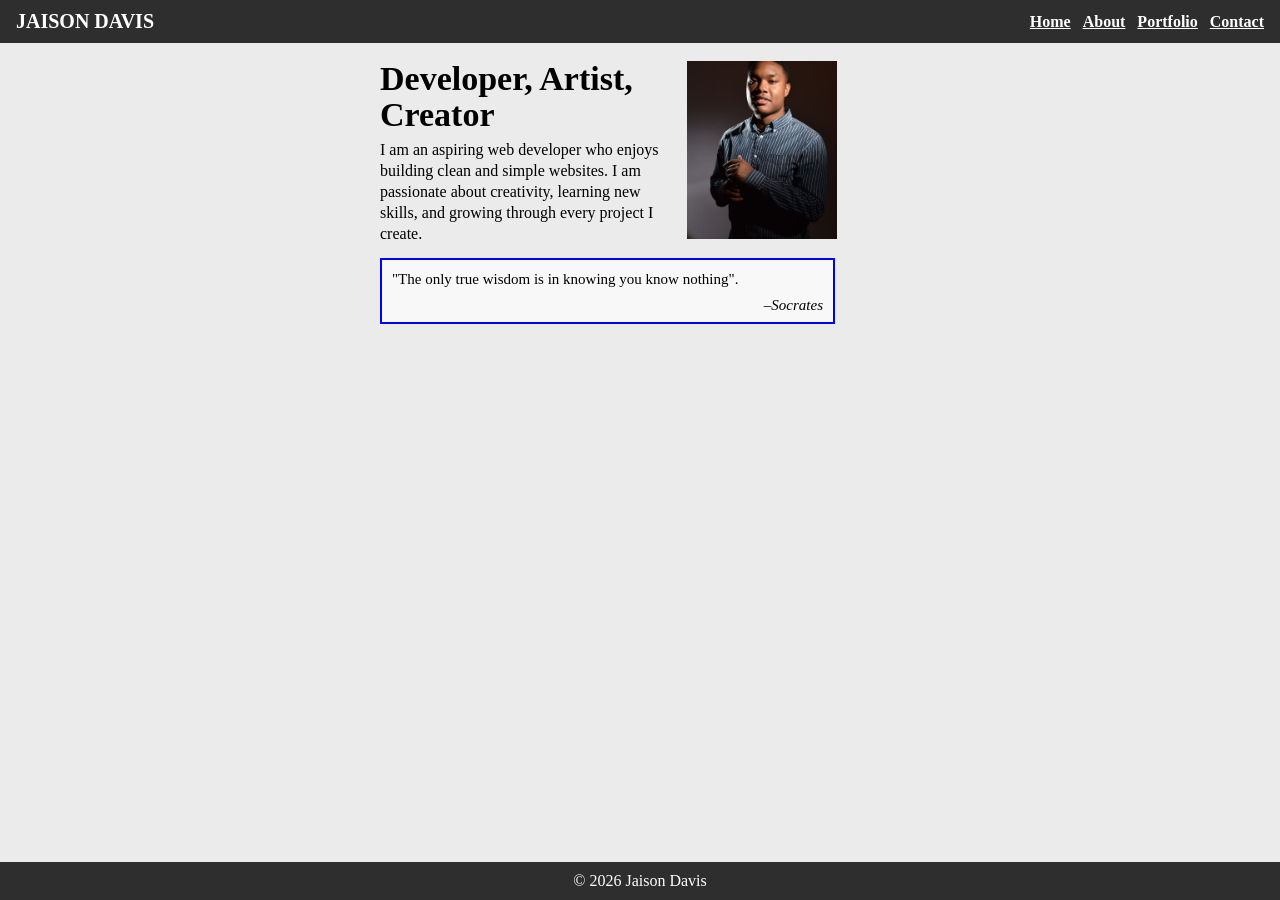
<file: index.html>
<!DOCTYPE html>
<html lang="en">
<head>
  <meta charset="UTF-8" />
  <meta name="viewport" content="width=device-width, initial-scale=1.0" />
  <title>Jaison Davis | Home</title>
  <link rel="stylesheet" href="style.css" />
</head>
<body>
  <header>
    <h1>JAISON DAVIS</h1>
    <nav>
      <ul class="nav-links">
        <li><a href="index.html">Home</a></li>
        <li><a href="about.html">About</a></li>
        <li><a href="portfolio.html">Portfolio</a></li>
        <li><a href="contact.html">Contact</a></li>
      </ul>
    </nav>
  </header>

  <main>
    <section class="home-section">

      <div class="intro-row">
        <div class="intro-text">
          <h2>Developer, Artist,<br />Creator</h2>
          <p>
            I am an aspiring web developer who enjoys building clean and simple
            websites. I am passionate about creativity, learning new skills,
            and growing through every project I create.
          </p>
        </div>

        <img
          src="images/IMG_2673.jpg"
          alt="Portrait of Jaison Davis"
          class="home-photo"
        />
      </div>

      <div class="quote-box">
        <p>
          "The only true wisdom is in knowing you know nothing".
        </p>
        <cite>–Socrates</cite>
      </div>

    </section>
  </main>

  <footer>
    <p>&copy; 2026 Jaison Davis</p>
  </footer>
</body>
</html>
</file>
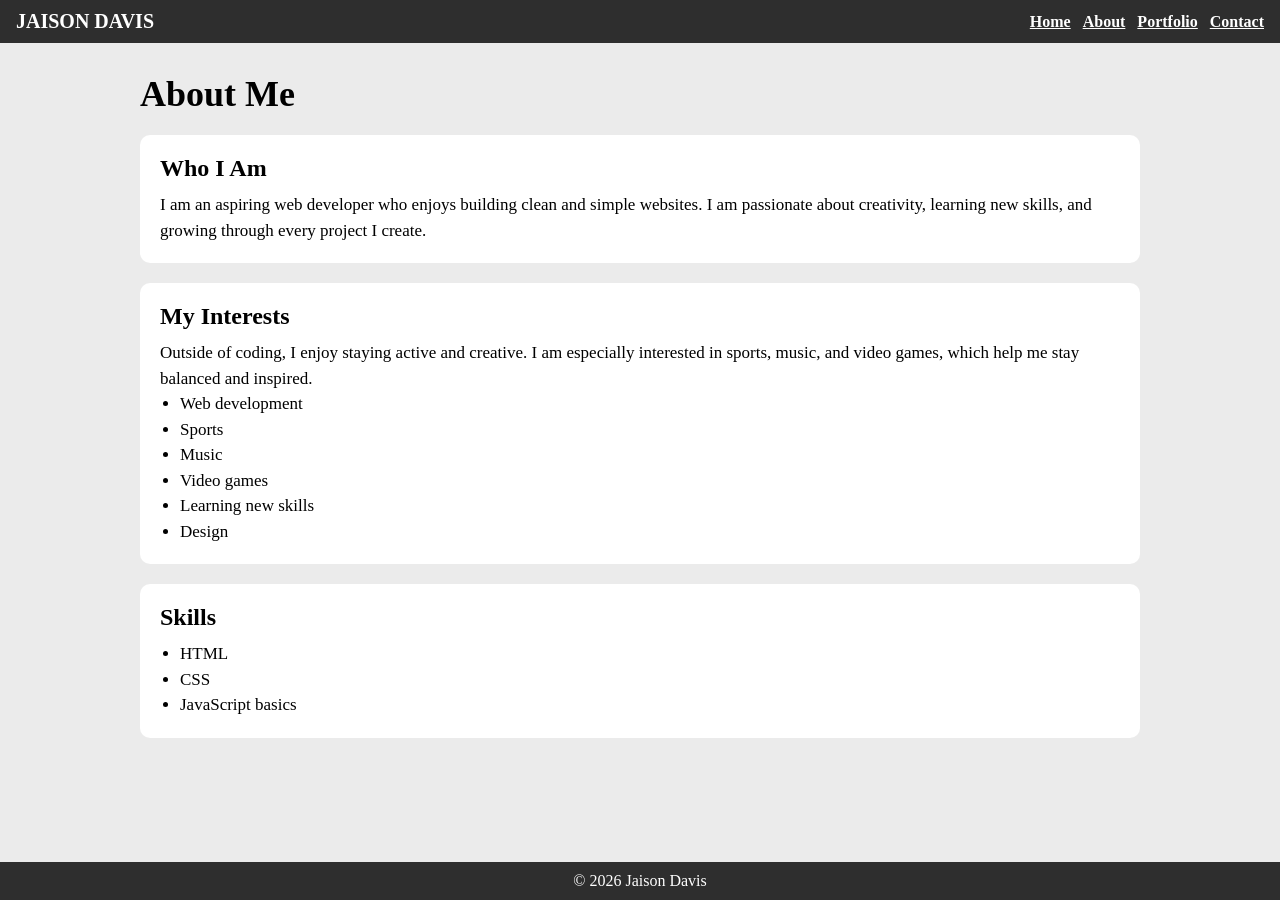
<file: about.html>
<!DOCTYPE html>
<html lang="en">
<head>
  <meta charset="UTF-8" />
  <meta name="viewport" content="width=device-width, initial-scale=1.0"/>
  <title>Jaison Davis | About</title>
  <link rel="stylesheet" href="style.css" />
</head>
<body>

<header>
  <h1>JAISON DAVIS</h1>
  <nav>
    <ul class="nav-links">
      <li><a href="index.html">Home</a></li>
      <li><a href="about.html">About</a></li>
      <li><a href="portfolio.html">Portfolio</a></li>
      <li><a href="contact.html">Contact</a></li>
    </ul>
  </nav>
</header>

<main>

  <!-- PAGE TITLE -->
  <section class="page-header">
    <h2>About Me</h2>
  
  </section>


  <section class="card">
    <h3>Who I Am</h3>
    <p>
      I am an aspiring web developer who enjoys building clean and simple
      websites. I am passionate about creativity, learning new skills, and
      growing through every project I create.
    </p>
  </section>


  <section class="card">
    <h3>My Interests</h3>
    <p>
      Outside of coding, I enjoy staying active and creative. I am especially
      interested in sports, music, and video games, which help me stay balanced
      and inspired.
    </p>
    <ul>
      <li>Web development</li>
      <li>Sports</li>
      <li>Music</li>
      <li>Video games</li>
      <li>Learning new skills</li>
      <li>Design</li>
    </ul>
  </section>

  <section class="card">
    <h3>Skills</h3>
    <ul>
      <li>HTML</li>
      <li>CSS</li>
      <li>JavaScript basics</li>
    </ul>
  </section>

</main>

<footer>
  <p>&copy; 2026 Jaison Davis</p>
</footer>

</body>
</html>
</file>
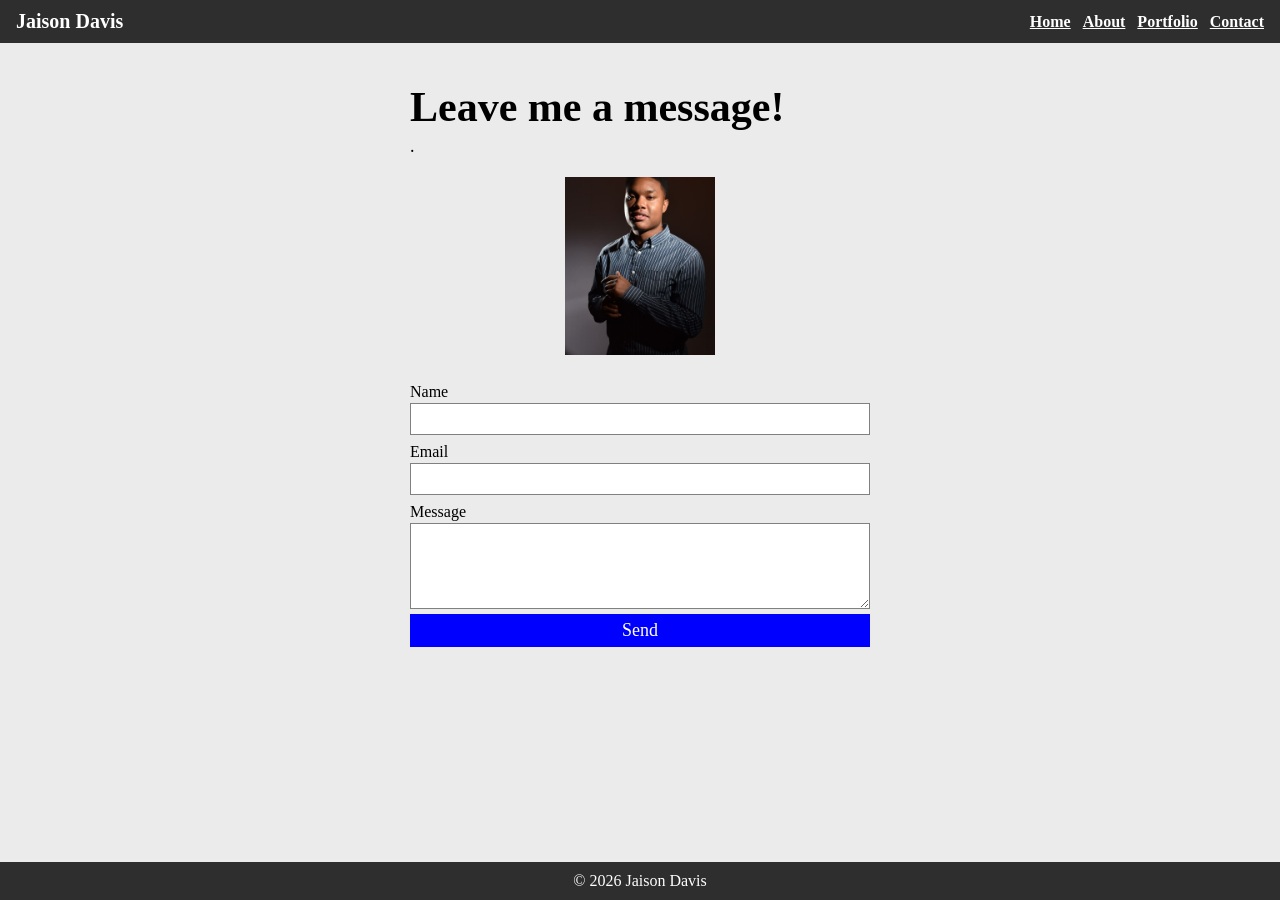
<file: contact.html>
<!DOCTYPE html>
<html lang="en">
<head>
  <meta charset="UTF-8" />
  <meta name="viewport" content="width=device-width, initial-scale=1.0" />
  <title>Jaison Davis | Contact</title>
  <link rel="stylesheet" href="style.css" />
</head>
<body>
  <header>
    <h1>Jaison Davis</h1>
    <nav>
      <ul class="nav-links">
        <li><a href="index.html">Home</a></li>
        <li><a href="about.html">About</a></li>
        <li><a href="portfolio.html">Portfolio</a></li>
        <li><a href="contact.html">Contact</a></li>
      </ul>
    </nav>
  </header>

  <main>
    <section class="contact-page">
      <h2>Leave me a message!</h2>
      <p>.</p>

      <img
        src="images/IMG_2673.jpg"
        alt="Portrait of Jaison Davis"
        class="contact-photo"
      />

      <form class="contact-form">
        <label for="name">Name</label>
        <input type="text" id="name" name="name" />

        <label for="email">Email</label>
        <input type="email" id="email" name="email" />

        <label for="message">Message</label>
        <textarea id="message" name="message" rows="4"></textarea>

        <button type="submit">Send</button>
      </form>
    </section>
  </main>

  <footer>
    <p>&copy; 2026 Jaison Davis</p>
  </footer>
</body>
</html>
</file>
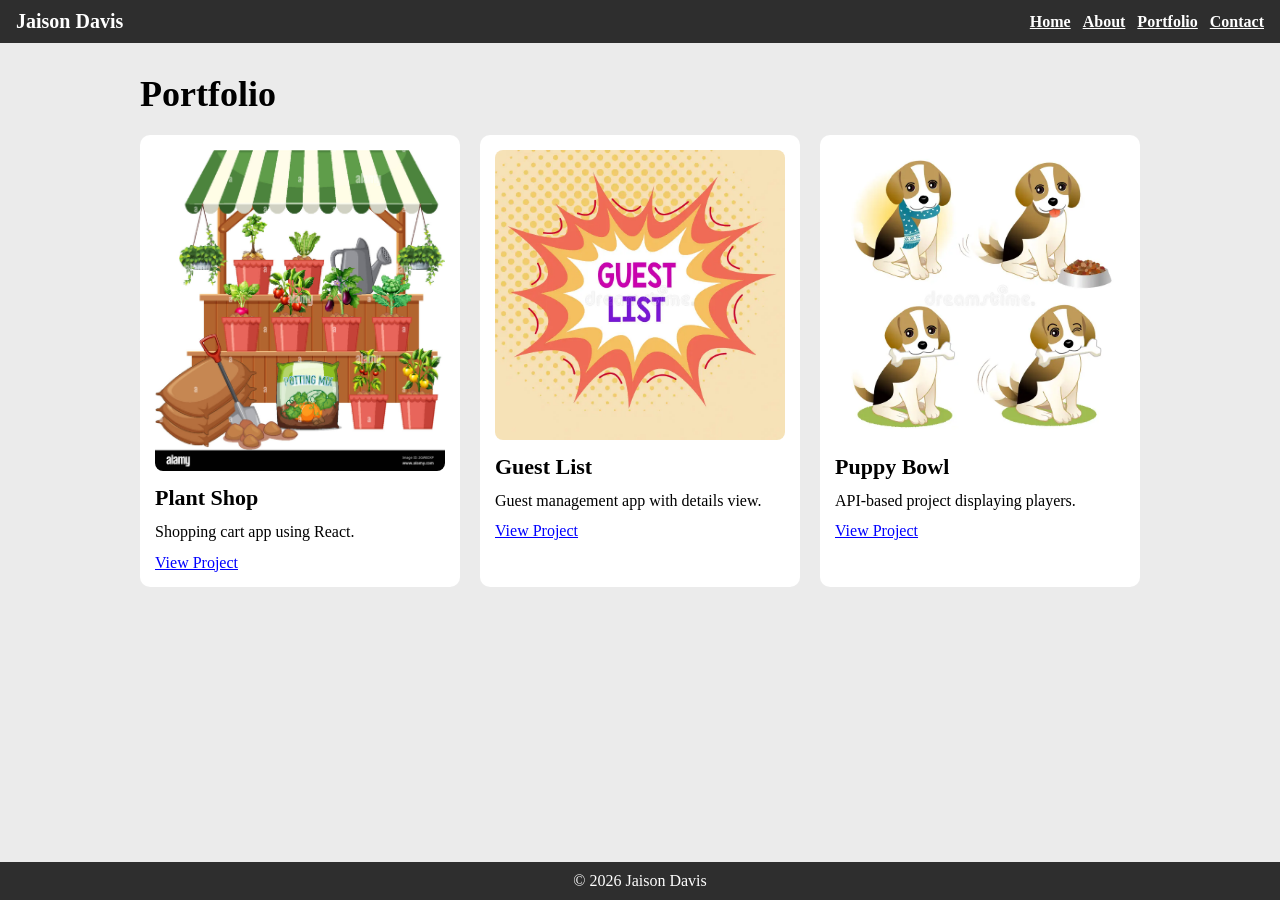
<file: portfolio.html>
<!DOCTYPE html>
<html lang="en">
<head>
  <meta charset="UTF-8" />
  <meta name="viewport" content="width=device-width, initial-scale=1.0"/>
  <title>Jaison Davis | Portfolio</title>
  <link rel="stylesheet" href="style.css" />
</head>
<body>

<header>
  <h1>Jaison Davis</h1>
  <nav>
    <ul class="nav-links">
      <li><a href="index.html">Home</a></li>
      <li><a href="about.html">About</a></li>
      <li><a href="portfolio.html">Portfolio</a></li>
      <li><a href="contact.html">Contact</a></li>
    </ul>
  </nav>
</header>

<main>
  <section class="page-header">
    <h2>Portfolio</h2>
  </section>

  <section class="project-grid">

    <article class="project-card">
      <img src="images\plant-shop-1.jpg" alt="Plant Shop project" />
      <h3>Plant Shop</h3>
      <p>Shopping cart app using React.</p>
      <a href="https://github.com/1Jaison/Proper-Plants.git">View Project</a>
    </article>

    <article class="project-card">
      <img src="images\guest list.webp" alt="Guest List project" />
      <h3>Guest List</h3>
      <p>Guest management app with details view.</p>
      <a href="https://github.com/1Jaison/Guest-List.git">View Project</a>
    </article>

    <article class="project-card">
      <img src="images\puppy bowl.webp" alt="Puppy Bowl project" />
      <h3>Puppy Bowl</h3>
      <p>API-based project displaying players.</p>
      <a href="https://github.com/1Jaison/Jaison-Davis-Puppy-Bowl.git">View Project</a>
    </article>

  </section>
</main>

<footer>
  <p>&copy; 2026 Jaison Davis</p>
</footer>

</body>
</html>
</file>
<file: style.css>
* {
  box-sizing: border-box;
  margin: 0;
  padding: 0;
}

body {
  background-color: #ebebeb;
  font-family: Georgia, serif;
  color: black;
  min-height: 100vh;
  display: flex;
  flex-direction: column;
}

header {
  background-color: #2e2e2e;
  color: white;
  display: flex;
  justify-content: space-between;
  align-items: center;
  padding: 10px 16px;
}

header h1 {
  font-size: 20px;
  font-weight: bold;
}

.nav-links {
  list-style: none;
  display: flex;
  gap: 12px;
}

.nav-links a {
  color: white;
  text-decoration: underline;
  font-size: 16px;
  font-weight: bold;
}

main {
  flex: 1;
}

.home-section {
  width: 100%;
  max-width: 520px;
  margin: 18px auto 0;
}

.intro-row {
  display: flex;
  align-items: flex-start;
  gap: 22px;
}

.intro-text {
  width: 285px;
}

.intro-text h2 {
  font-size: 34px;
  line-height: 1.05;
  margin-bottom: 8px;
}

.intro-text p {
  font-size: 16px;
  line-height: 1.3;
}

.home-photo {
  width: 150px;
  height: 178px;
  object-fit: cover;
  display: block;
}

.quote-box {
  width: 455px;
  margin-top: 14px;
  border: 2px solid blue;
  padding: 10px 10px 8px;
  background-color: #f8f8f8;
}

.quote-box p {
  font-size: 15px;
  line-height: 1.25;
  margin-bottom: 8px;
}

.quote-box cite {
  display: block;
  text-align: right;
  font-style: italic;
  font-size: 15px;
}

.page-header {
  width: 90%;
  max-width: 1000px;
  margin: 30px auto 20px;
}

.page-header h2 {
  font-size: 36px;
  margin-bottom: 8px;
}

.page-header p {
  font-size: 18px;
}

.card {
  background: white;
  width: 90%;
  max-width: 1000px;
  margin: 20px auto;
  padding: 20px;
  border-radius: 10px;
}

.card h3 {
  margin-bottom: 10px;
  font-size: 24px;
}

.card p,
.card li {
  font-size: 17px;
  line-height: 1.5;
}

.card ul {
  padding-left: 20px;
}

.about-image-section {
  text-align: center;
}

.about-photo {
  width: 100%;
  max-width: 400px;
  border-radius: 10px;
}

.project-grid {
  width: 90%;
  max-width: 1000px;
  margin: 20px auto;
  display: grid;
  grid-template-columns: repeat(auto-fit, minmax(250px, 1fr));
  gap: 20px;
}

.project-card {
  background: white;
  padding: 15px;
  border-radius: 10px;
}

.project-card img {
  width: 100%;
  border-radius: 8px;
  margin-bottom: 10px;
}

.project-card h3 {
  margin-bottom: 10px;
  font-size: 22px;
}

.project-card p {
  margin-bottom: 10px;
  line-height: 1.4;
}

.project-card a {
  color: blue;
}

.contact-page {
  max-width: 480px;
  margin: 30px auto;
  padding: 10px;
}

.contact-page h2 {
  font-size: 42px;
  margin-bottom: 5px;
}

.contact-page p {
  font-size: 18px;
  margin-bottom: 10px;
}

.contact-photo {
  width: 150px;
  height: 178px;
  object-fit: cover;
  display: block;
  margin: 20px auto;
}

.contact-form {
  display: flex;
  flex-direction: column;
}

.contact-form label {
  margin-top: 8px;
  margin-bottom: 2px;
  font-size: 16px;
}

.contact-form input,
.contact-form textarea {
  width: 100%;
  padding: 6px;
  font-size: 16px;
  border: 1px solid gray;
  background-color: white;
  font-family: Georgia, serif;
}

.contact-form button {
  margin-top: 5px;
  padding: 6px;
  font-size: 18px;
  background-color: blue;
  color: white;
  border: none;
  cursor: pointer;
  font-family: Georgia, serif;
}

.contact-form button:hover {
  background-color: darkblue;
}

footer {
  background-color: #2e2e2e;
  color: white;
  text-align: center;
  padding: 10px 0;
  margin-top: auto;
}

@media (max-width: 700px) {
  header {
    flex-direction: column;
    gap: 10px;
  }

  .nav-links {
    flex-wrap: wrap;
    justify-content: center;
  }

  .home-section {
    width: 90%;
    max-width: 500px;
  }

  .intro-row {
    flex-direction: column;
    align-items: center;
  }

  .intro-text {
    width: 100%;
    text-align: center;
  }

  .quote-box {
    width: 100%;
  }

  .home-photo {
    width: 180px;
    height: auto;
  }

  .contact-page h2 {
    font-size: 30px;
  }

  .page-header h2 {
    font-size: 30px;
  }
}
</file>
